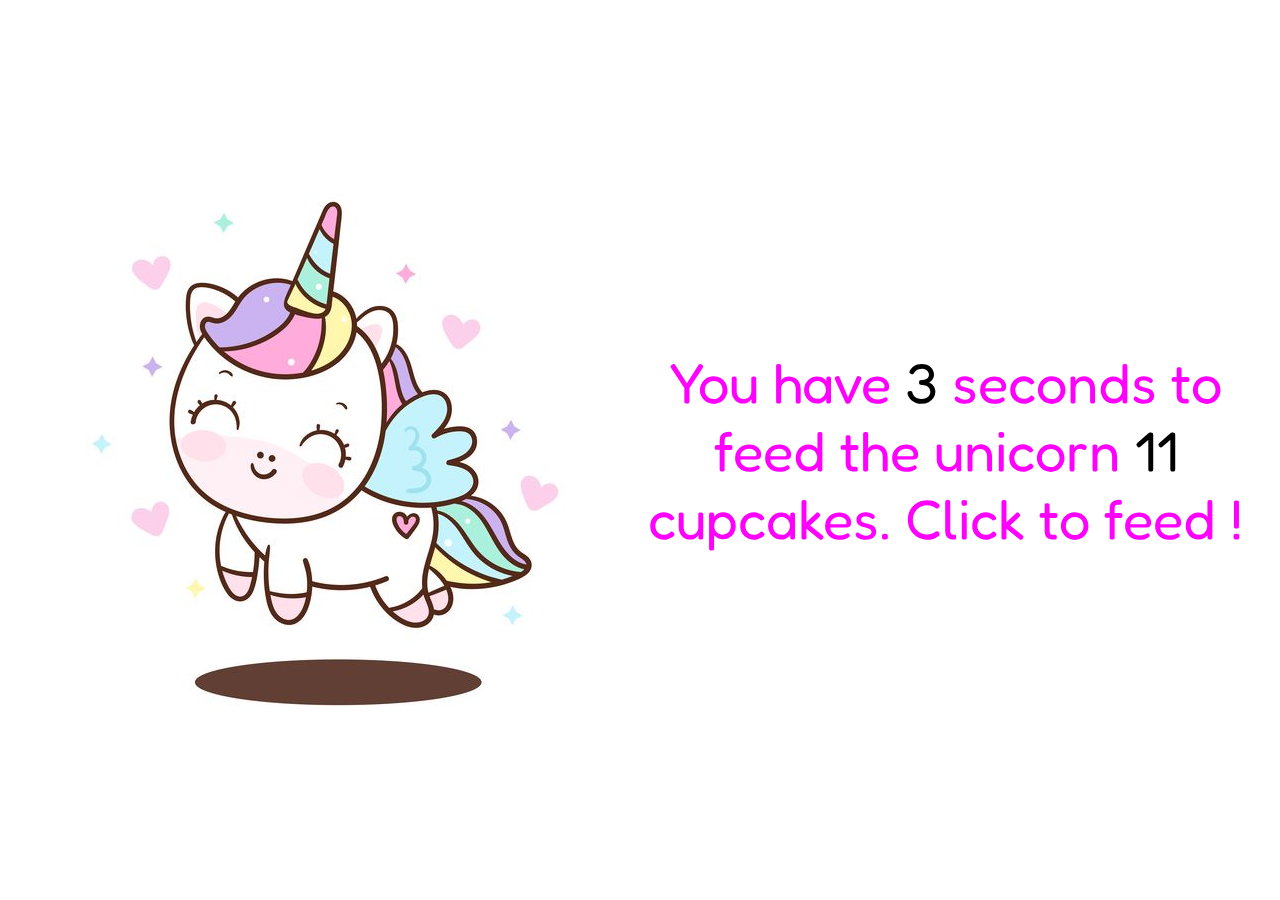
<file: workshop/exercise-1.2/index.html>
<!DOCTYPE html>
<html>
  <head>
    <link href="./assets/styles.css" rel="stylesheet"/>
    <link href="https://fonts.googleapis.com/css2?family=Fredoka+One&display=swap" rel="stylesheet">
  </head>
  <body>
    <p class="unicorn" id="unicorn">
      <img src="./assets/unicorn.jpg" alt="unicorn"/>
    </p>
    <p class="section" id="rules">You have <span id="time"></span> seconds to feed the unicorn <span id="cupcakes"></span> cupcakes. Click to feed !</p>
    <div class="section result" id="result">
      <p id="result-text"></p>
      <button class="btn" id="reload-btn">Reload Game</button>
    </div>

    <script src="app.js"></script>
  </body>
</html>
</file>
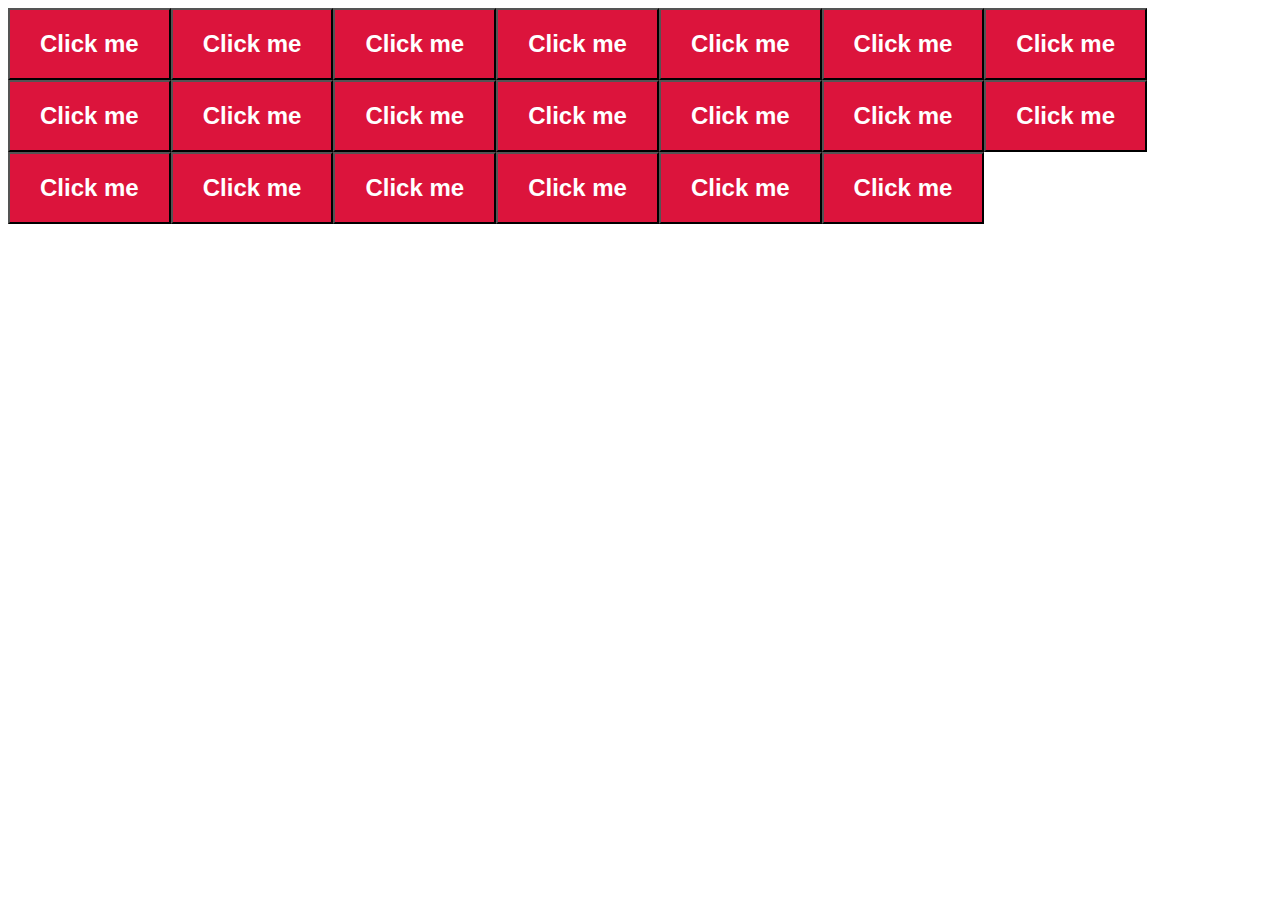
<file: workshop/exercise-2.1/index.html>
<!DOCTYPE html>
<html>
  <head>
    <title>Exercise 2.1</title>
    <link href="styles.css" rel="stylesheet"/>
  </head>
  <body>
    <div class="main" id="main"></div>
    <script src="app.js"></script>
  </body>
</html>
</file>
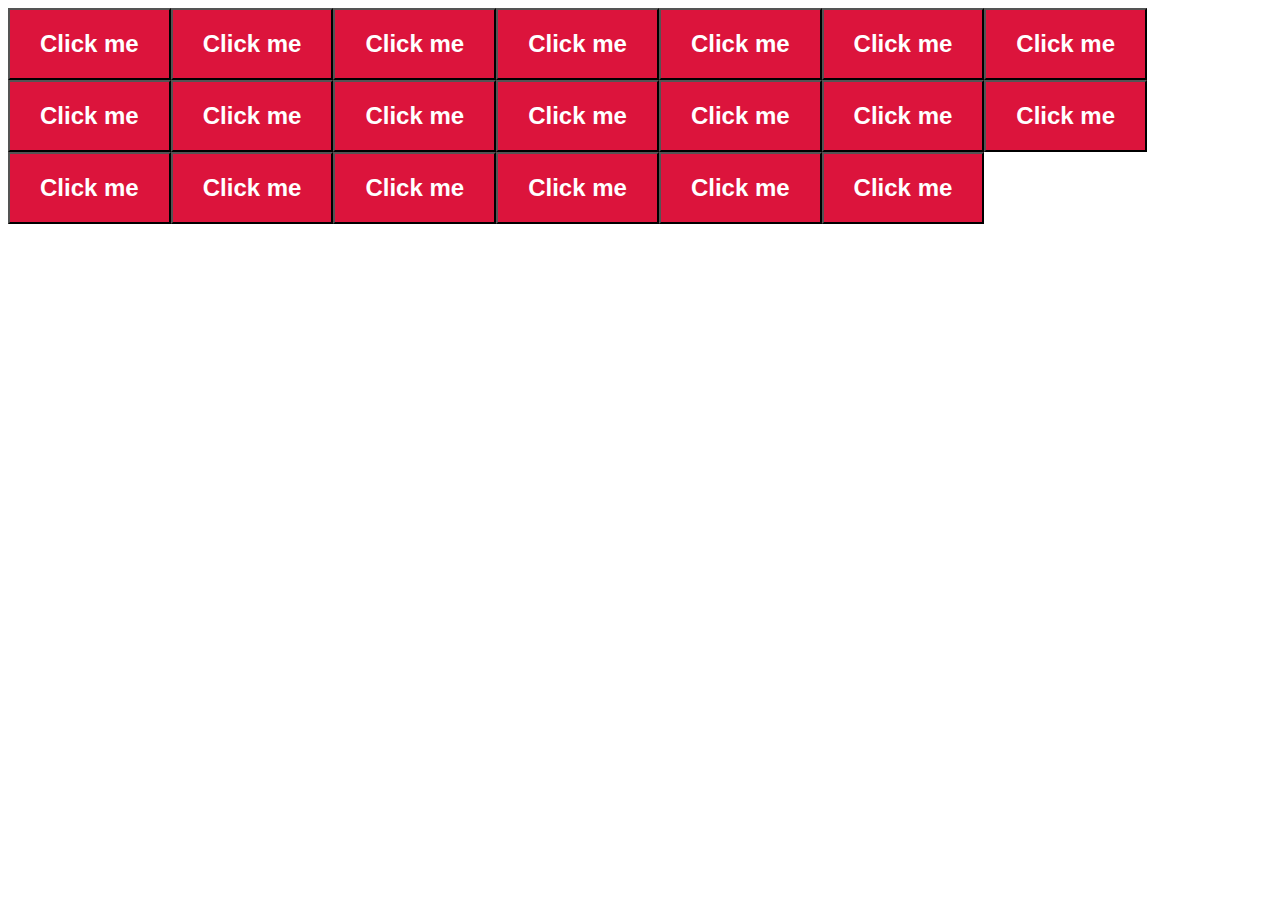
<file: workshop/exercise-2.2/index.html>
<!DOCTYPE html>
<html>
  <head>
    <title>Exercise 2.2</title>
    <link href = "styles.css" rel="stylesheet" />
    <style></style>
  </head>
  <body>
    <div class="main" id="main"></div>
    <script src="app.js"></script>
  </body>
</html>
</file>
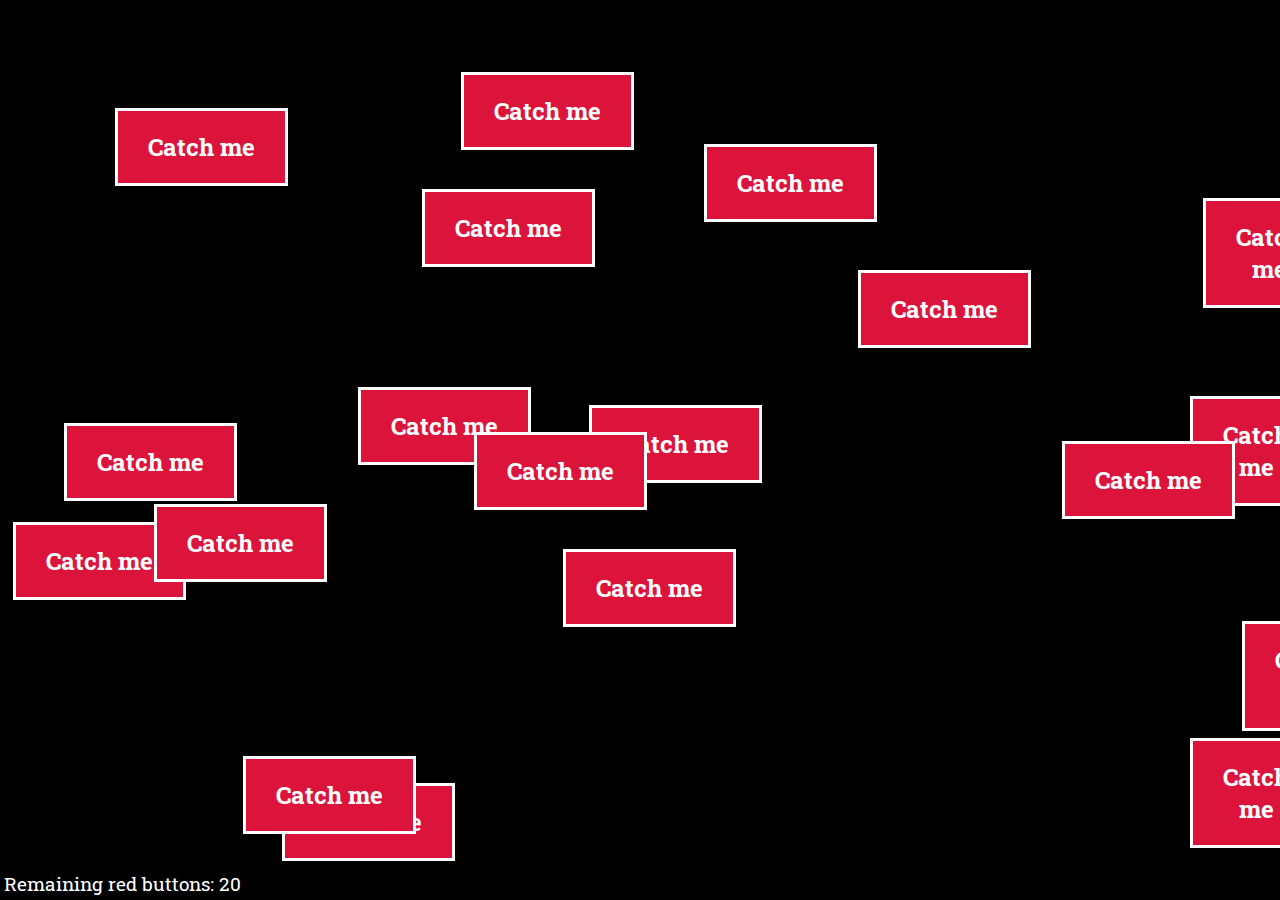
<file: workshop/exercise-2.3/index.html>
<!DOCTYPE html>
<html>
  <head>
    <title>Exercise 2.3</title>
    <link href = "styles.css" rel="stylesheet" />
    <link href="https://fonts.googleapis.com/css2?family=Roboto+Slab&display=swap" rel="stylesheet">
  </head>
  <body>
    <div class="main" id="main"></div>
    <p class="score">Remaining red buttons: <span id="score-number">0</span></p>
    <script src="app.js"></script>
  </body>
</html>
</file>
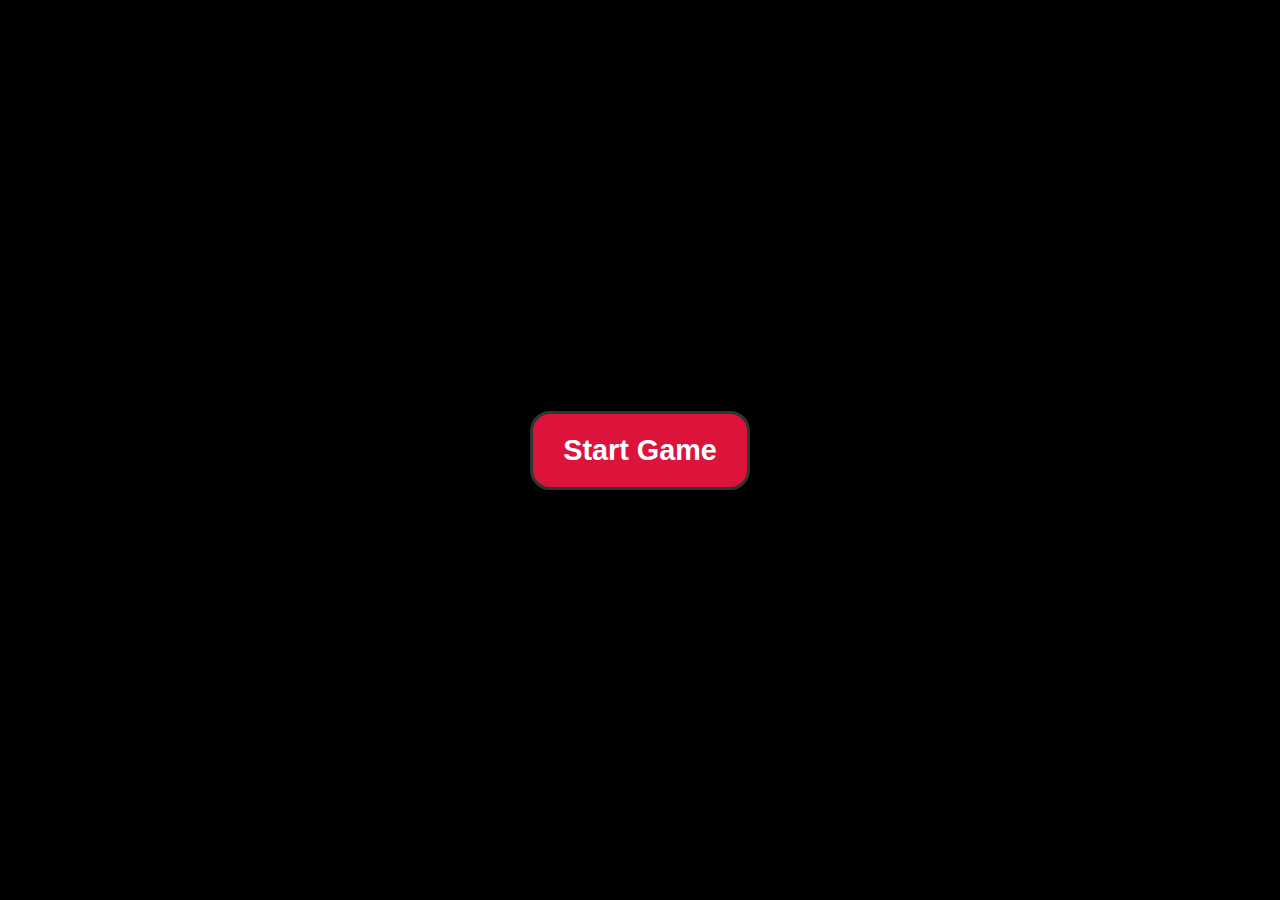
<file: workshop/exercise-2.4/index.html>
<!DOCTYPE html>
<html>
  <head>
    <title>Exercise 2.4</title>
    <link rel="stylesheet" type="text/css" href="./assets/styles.css">
    <link href="https://fonts.googleapis.com/css2?family=Cabin&family=Titan+One&display=swap" rel="stylesheet">
  </head>
  <body>
    <div class="main" id="main">
      <div class="start-screen" id="start-screen">
        <button class="btn" id="start-btn">Start Game</button>
      </div>
      <div class="game-screen" id="game-screen">
        <div id="buttons"></div>
        <div>
          <p>
            <div>Remaining time: <span id="time"></span>s</div>
            <div>Remaining buttons: <span id="score-number"></span> buttons</div>
          </p>
        </div>
      </div>
      <div class="final-score-screen" id="final-score-screen">
        <div class="score-item" id="message"></div>
        <button class="btn score-item" id="back-btn">Return</button>
      </div>
    </div>
    <script src="app.js"></script>
  </body>
</html>
</file>
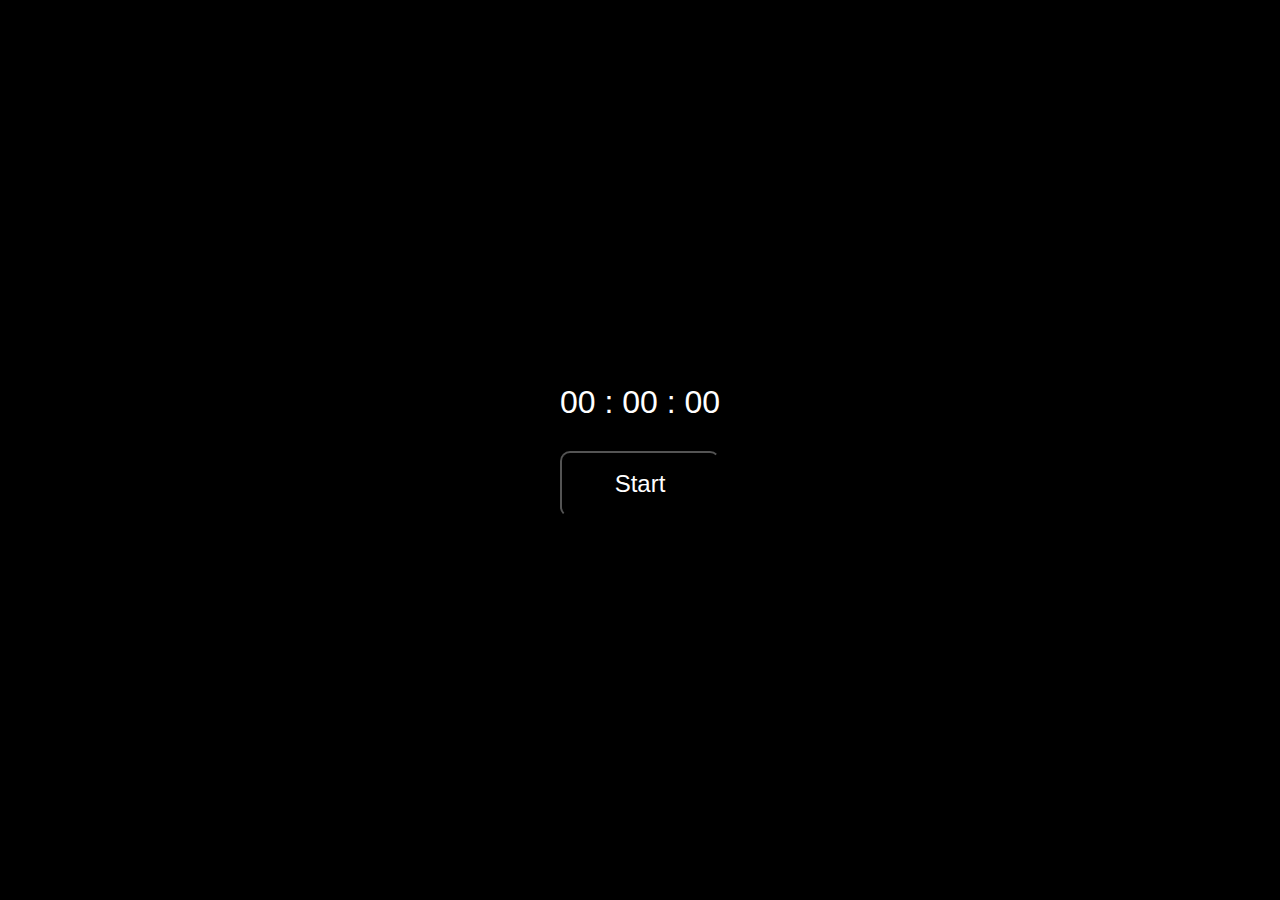
<file: workshop/exercise-3.2/index.html>
<!DOCTYPE html>
<html>
  <head>
    <title>Exercise 3.2</title>
    <link href = "styles.css" rel="stylesheet" />
  </head>
  <body>
    <div class="main" id="main">
      <div>
        <span class="hours" id="hours">00</span> : 
        <span class="minutes" id="minutes">00</span> :
        <span class="seconds" id="seconds">00</span>
      </div> 
      <button class="timer-btn" id="timer-btn">Start</button>
    </div>
    <script src="app.js"></script>
  </body>
</html>
</file>
<file: workshop/exercise-1.2/assets/styles.css>
* {
  margin: 0;
  padding: 0;
  font-family: 'Fredoka One', cursive;
}
body {
  padding: 30px;
  width: 100%;
  box-sizing: border-box;
  height: 100vh;
  color:fuchsia;
  font-size: 3.5rem;
  display: flex;
  flex-wrap: wrap;
  justify-content: space-between;
  align-items: center;
  text-align: center;
}
.unicorn {
    cursor:url("data:image/svg+xml;utf8,<svg xmlns='http://www.w3.org/2000/svg'  width='100' height='120' viewport='0 0 100 100' style='fill:black;font-size:60px;'><text y='50%'>🧁</text></svg>") 16 0,auto; /*!emojicursor.app*/
  flex: 2;
}

.section {
  width: 200px;
  flex:2;
}
.section span {
    color:black;
}
.result {
  display: none;
}

.btn {
    padding: 20px 30px;
    border-radius: 20px;
    background-color: fuchsia;
    border: solid 3px fuchsia;
    color: white;
    font-size: 1.5rem;
    margin-top: 20px;
    cursor:url("data:image/svg+xml;utf8,<svg xmlns='http://www.w3.org/2000/svg'  width='80' height='110' viewport='0 0 100 100' style='fill:black;font-size:60px;'><text y='50%'>👆</text></svg>") 16 0,auto; /*!emojicursor.app*/;
}
.btn:hover {
    background-color: white;
    color:fuchsia;
}
</file>
<file: workshop/exercise-2.1/styles.css>
.btn {
    padding: 20px 30px;
    background-color: crimson;
    font-weight: bold;
    color: white;
    font-size: 1.5em;
}
</file>
<file: workshop/exercise-2.2/styles.css>
.btn {
    padding: 20px 30px;
    background-color: crimson;
    font-weight: bold;
    color: white;
    font-size: 1.5em;
}

.is-green {
    background-color : #03fc94; 
    color : #2c3632; 
}
</file>
<file: workshop/exercise-2.3/styles.css>
* {
    margin: 0;
    padding: 0;
    color: white;
    font-family: 'Roboto Slab', serif;
}

.main {
    height: 100vh;
    width: 100vw;
    position: relative;
    overflow: hidden;
    background-color: black;
}

.btn {
    padding: 20px 30px;
    background-color: crimson;
    font-weight: bold;
    font-size: 1.5em;
    position: absolute;
    border: solid;
}

.is-green {
    background-color : #03fc94; 
    color : #2c3632; 
}

.score {
    position: absolute;
    bottom: 0;
    left: 0;
    right:0;
    padding : 4px;
    background-color  : black; 
    font-family: 'Roboto Slab', serif;
    font-size: 1.2em;
}
</file>
<file: workshop/exercise-2.4/assets/styles.css>
@import "settings.css";

* {
    padding:0;
    margin:0;
    cursor:url("data:image/svg+xml;utf8,<svg xmlns='http://www.w3.org/2000/svg'  width='90' height='110' viewport='0 0 100 100' style='fill:black;font-size:60px;'><text y='50%'>👆</text></svg>") 16 0,auto; /*!emojicursor.app*/;

}
body {
    font-family: 'Cabin', sans-serif;
    background-color: black;
    color: white;
    overflow: hidden;
    position: absolute;
    top:0;
    bottom:0;
    left:0;
    right:0;
}

.main {
    width:100%;
    height: 100%;
    position:relative;

}
.start-screen,
.game-screen,
.final-score-screen {
    width: 100%;
    height: 100%;
    display: flex;
    justify-content: center;
    align-items: center;
}
.final-score-screen {
    justify-content: center;
    align-items: center;
    flex-flow: column wrap;
    font-size: 10rem;
    font-family: 'Titan One', cursive;
}

.score-item {
    margin: 20px auto;
}

.game-screen,
.final-score-screen {
    display: none;
}

.btn {
    padding: 20px 30px;
    border-radius: 20px;
    background-color: var(--main-color);
    border: solid 3px  var(--border-color);
    font-weight: bold;
    font-size: 1.8rem;
    color: white;
}

.btn-game {
    position:absolute;
}

.btn:hover {
    background-color: white;
    color:var(--main-color);
}

.is-green, 
.is-green:hover {
    background-color : var(--secondary-color); 
    color : var(--border-color); 
}
</file>
<file: workshop/exercise-3.2/styles.css>
* {
    margin: 0;
    padding: 0;
    background-color: black;
    color: white; 
}

.main {
    display: flex;
    flex-direction: column;
    justify-content: center;
    align-items: center;
    font-size: 2rem;
    font-family: 'Orbitron', sans-serif;
    height:100vh;

}

.timer-btn {
    width:160px;
    margin-top: 30px;
    padding: 17px 0;
    font-size: 1.5rem;
    border-radius: 10px;
}

.timer-btn:active {
    font-weight: bold;
}
.timer-btn:hover{
    cursor: pointer;
}
</file>
